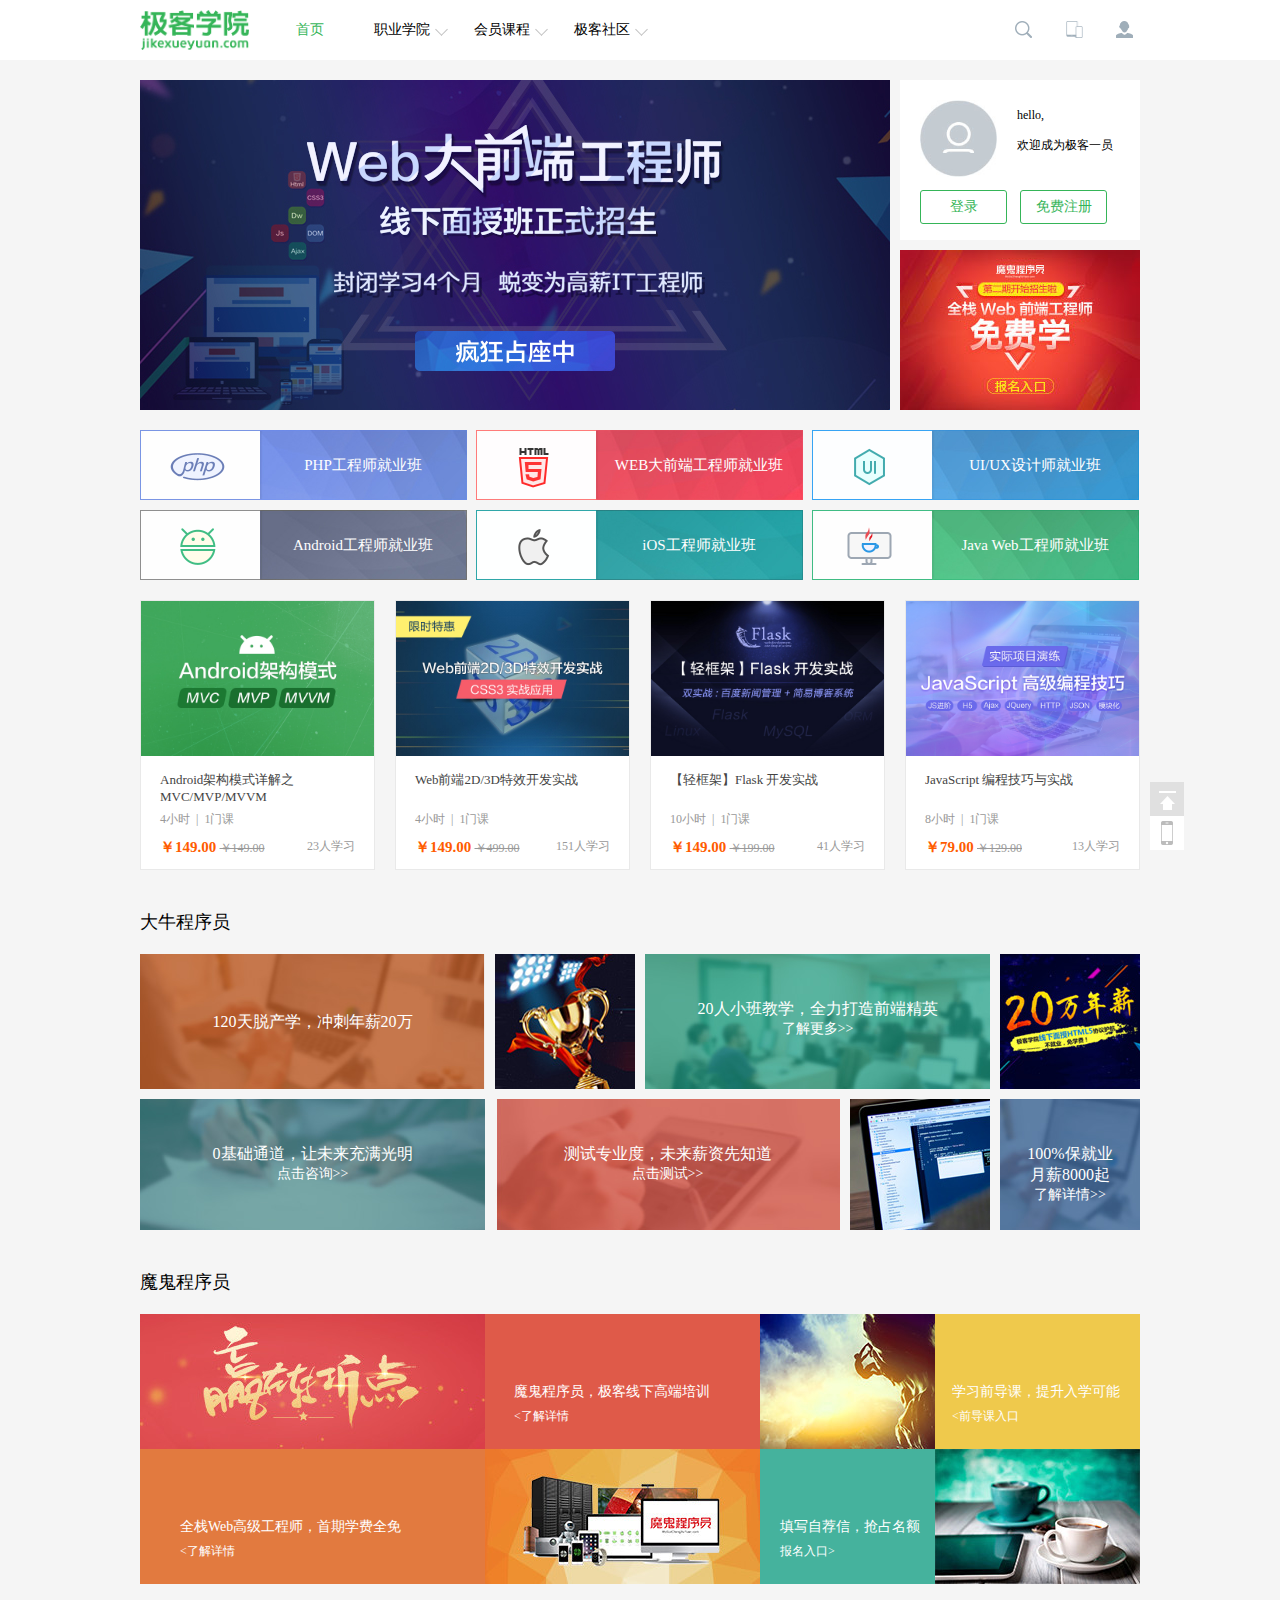
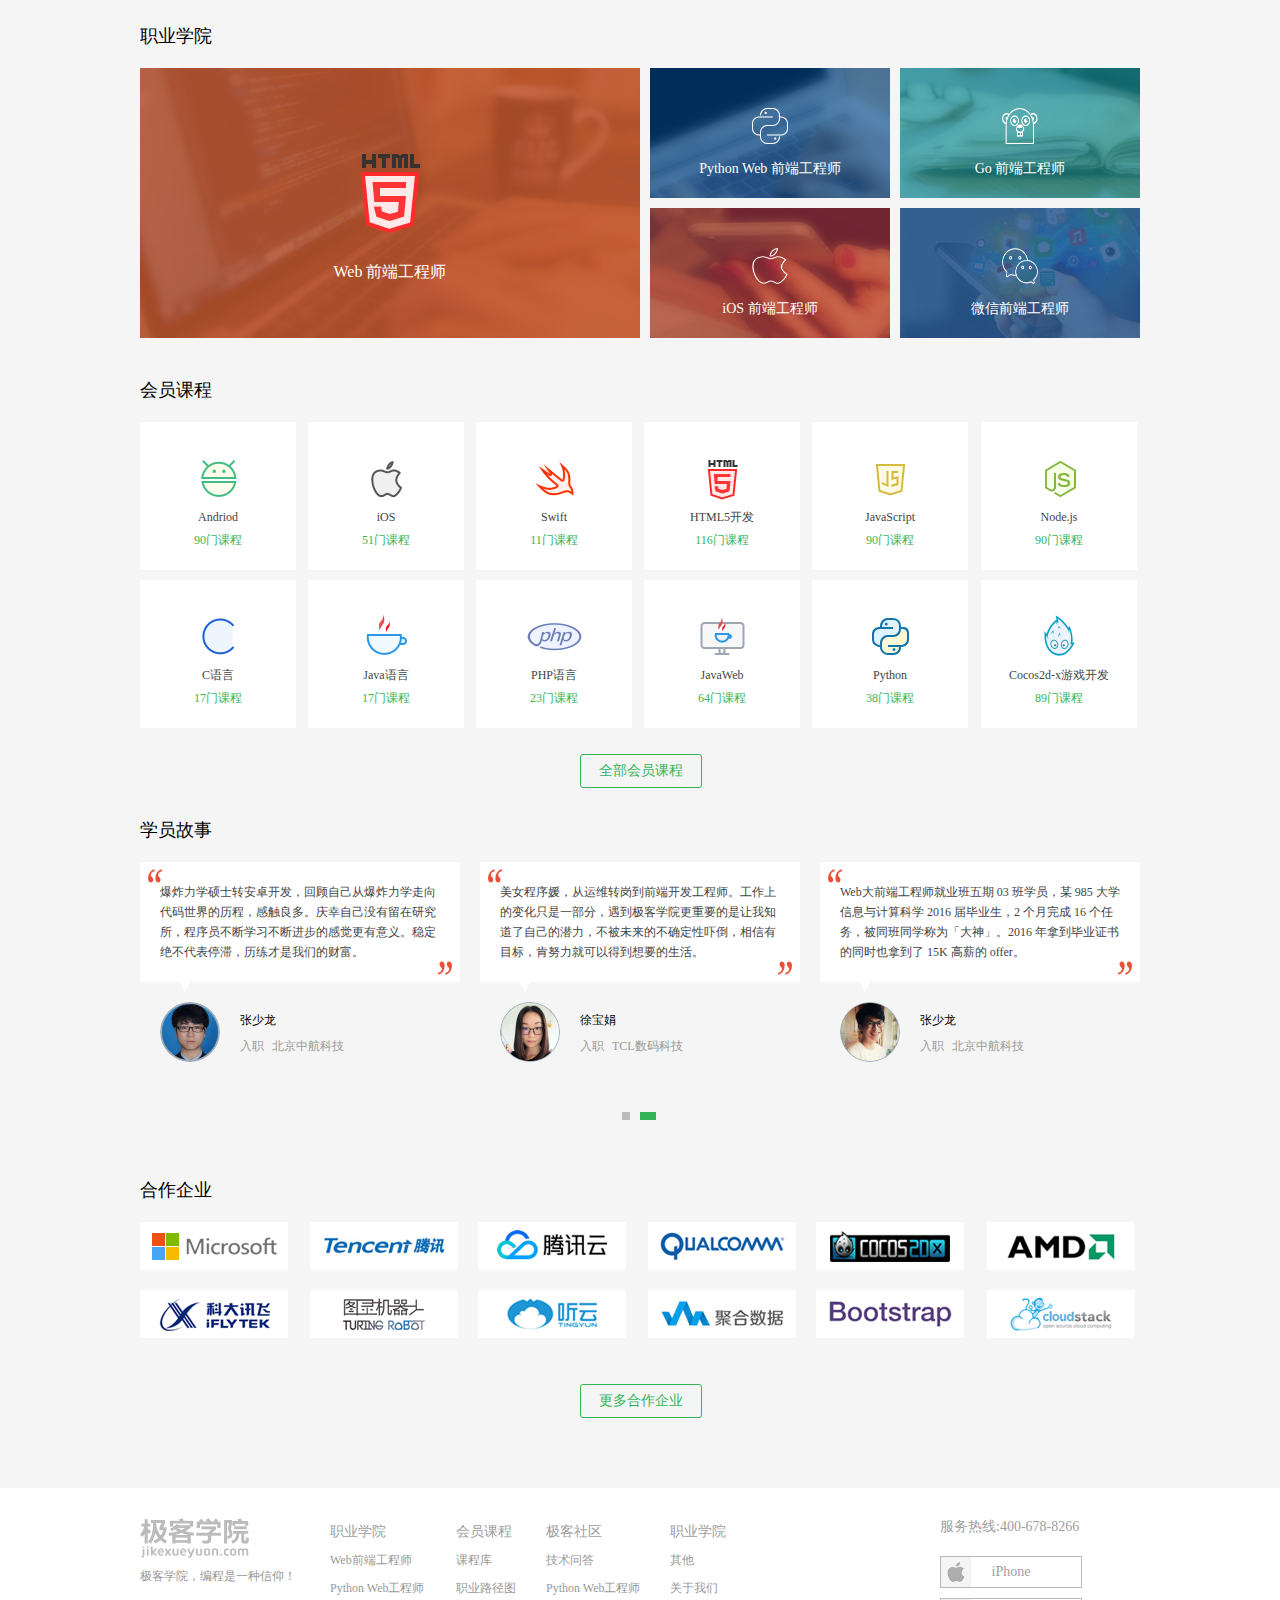
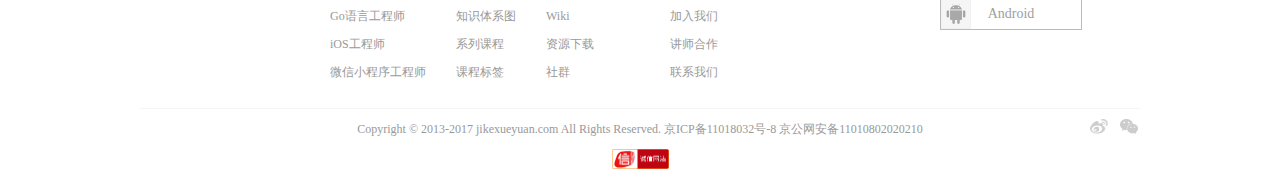
<file: index.html>
<!DOCTYPE html PUBLIC "-//W3C//DTD XHTML 1.0 Transitional//EN" "http://www.w3.org/TR/xhtml1/DTD/xhtml1-transitional.dtd">
<html xmlns="http://www.w3.org/1999/xhtml">

<head>
    <meta http-equiv="Content-Type" content="text/html; charset=utf-8" />
    <title>极客学院首页</title>
    <link rel="stylesheet" type="text/css" href="reset.css" />
    <link rel="stylesheet" type="text/css" href="style.css" />
</head>

<body>
    <div class="wrap">
        <!-- 头部的开始 -->
        <header>
            <div class="relative">
                <a href="//www.jikexueyuan.com" class="logo">
                    <img src="images/logo.png" title="极客学院首页logo" alt="极客学院首页logo" />
                </a>
                <!-- nav start -->
                <nav>
                    <ul class="header-nav">
                        <li><a href="www.jikexueyuan.com">首页</a></li>
                        <li class="school">职业学院<i class="arrow-icom"></i></li>
                        <div class="submenu school-list">
                            <h3>前端学院</h3>
                            <a href="#"><i class="web-icon"></i>WEB前端工程师 </a>
                            <a href="#"> <i class="weixin-icon"></i>微信小程序工程师</a>
                            <h3>后端学院</h3>
                            <a href="#"><i class="python-icon"></i>Python Web工程师 </a>
                            <a href="#"> <i class="go-icon"></i>Go语言工程师</a>
                            <h3>移动学院</h3>
                            <a href="#"><i class="Andriod-icon"></i>Andriod工程师 </a>
                            <a href="#"> <i class="iOS-icon"></i>iOS工程师</a>
                        </div>
                        <li class="huiyuan">会员课程<i class="arrow-icom"></i>
                        </li>
                        <div class="submenu huiyuan-list">
                            <a href="#"><i class="zhishi-icon"></i>知识库<span>2055+</span></a>
                            <a href="#"><i class="zhiye-icon"></i>职业路径图<span>9</span> </a>
                            <a href="#"><i class="tixi-icon"></i>知识体系图<span>20</span> </a>
                            <a href="#"><i class="xilie-icon"></i>系列课程<span>150</span></a>
                            <a href="#"><i class="course-icon"></i>课程标签<span>205+</span></a>
                            <a href="#"><i class="vip-icon"></i>VIP会员购买<span>30/月 260/年</span></a>
                        </div>
                        <li class="shequ">极客社区<i class="arrow-icom"> </i>
                        </li>
                        <div class="submenu jishu-list">
                            <a href="#"><i class="jishu-icon"></i>技术问答<span>2055+</span></a>
                            <a href="#"><i class="wiki-icon"></i>WiKi<span>9</span> </a>
                            <a href="#"><i class="shequn-icon"></i>社群<span>20</span> </a>
                            <a href="#"> <i class="xiazai-icon"></i>资源下载<span>150</span></a>
                        </div>
                    </ul>
                </nav>
                <!-- nav end -->
                <!-- login start -->
                <div class="icon-box">
                    <span class="search-icon"></span>
                    <span class="app-icon">
                         <div class="app">
                           <i class="top-icon"></i>
                           <img src="images/heade-rwm.png"/>
                          </div>
                    </span>
                    <span class="login-icon">
                        <i class="right"></i>
                        <dl class="submenu">
                            <dd>
                                <a href="#" class="reg-btn">注册</a>|
                                <a href="#" class="login-btn">登录</a>
                            </dd>
                            <dd>
                                <a href="#" class="study-btn">
                                    <i></i>学习中心
                                </a>
                            </dd>
                            <dd>
                                <a href="#" class="geren-btn">
                                    <i></i>个人主页
                                </a>
                            </dd>
                            <dd>
                                <a href="#" class="news-btn">
                                    <i></i>消息通知
                                </a>
                            </dd>
                            <dd>
                                <a href="#" class="zhanghao-btn">
                                    <i></i>帐号设置
                                </a>
                            </dd>
                        </dl>
                   </span>
                </div>
            </div>
            <!-- login end -->
        </header>
        <!-- 头部的结束 -->
        <!-- 内容的开始 -->
        <div class="pager">
            <div class="ad">
                <!-- ad start -->
                <section>
                    <div class="banner">
                        <div class="jike-banner">
                            <a href="#"><img src="images/57e8bdeeea6b8.jpg" /></a>
                        </div>
                    </div>
                </section>
                <section class="jk-login">
                    <div class="login-top">
                        <img src="images/headpic_8ce0f6d.jpg" />
                        <p class="hello">hello,</p>
                        <p>欢迎成为极客一员</p>
                    </div>
                    <a href="#" class="login-btn">登录</a>
                    <a href="#" class="reg-btn">免费注册</a>
                </section>
                <section class="jk-huodong">
                    <a href="#"><img src="images/0f000PsREsjPbrLlS0L0D6.jpg" /></a>
                </section>
                <!-- ad end -->
                <!-- jk-jiuye start -->
                <section class="jk-jiuye">
                    <a href="#" class="jiuye-php">
                        <img src="images/9_php_d5fcdb8.png" />
                        <p>PHP工程师就业班</p>
                    </a>
                    <a href="#" class="jiuye-web">
                        <img src="images/4_html5_9ab5f1c.png" />
                        <p>WEB大前端工程师就业班</p>
                    </a>
                    <a href="#" class="jiuye-ui">
                        <img src="images/UI_a5eba34.png" />
                        <p>UI/UX设计师就业班</p>
                    </a>
                    <a href="#" class="jiuye-android">
                        <img src="images/1_android_d6730f3.png" />
                        <p>Android工程师就业班</p>
                    </a>
                    <a href="#" class="jiuye-ios">
                        <img src="images/2_iOS_5e77ff4.png" />
                        <p>iOS工程师就业班</p>
                    </a>
                    <a href="#" class="jiuye-java">
                        <img src="images/10_javaweb_26f34e5.png" />
                        <p>Java Web工程师就业班</p>
                    </a>
                </section>
                <!-- jike-jiuye end -->
            </div>
            <!-- jk-course start -->
            <section class="jk-course">
                <ul>
                    <li>
                        <a href="#" class="course-1">
                            <img src="images/5bcfcebe-7296-4264-b8f5-fa607ccf6b43.jpg" />
                            <div class="course-con">
                                <p class="title">Android架构模式详解之MVC/MVP/MVVM</p>
                                <p class="introduce">4小时&nbsp;&nbsp;|&nbsp;&nbsp;1门课</p>
                                <span class="now-price">￥149.00</span>
                                <span class="old-price">￥149.00</span>
                                <span class="num">23人学习</span>
                            </div>
                        </a>
                    </li>
                    <li>
                        <a href="#" class="course-2">
                            <img src="images/0789e2d2-f06f-4409-b77e-13e3fa3a724b.jpg" />
                            <div class="course-con">
                                <p class="title">Web前端2D/3D特效开发实战</p>
                                <p class="introduce">4小时&nbsp;&nbsp;|&nbsp;&nbsp;1门课</p>
                                <span class="now-price">￥149.00</span>
                                <span class="old-price">￥499.00</span>
                                <span class="num">151人学习</span>
                            </div>
                        </a>
                    </li>
                    <li>
                        <a href="#" class="course-3"><img src="images/6f420c80-d95e-4018-8e51-d6743f86f522.jpg" />
                            <div class="course-con">
                                <p class="title">【轻框架】Flask 开发实战</p>
                                <p class="introduce">10小时&nbsp;&nbsp;|&nbsp;&nbsp;1门课</p>
                                <span class="now-price">￥149.00</span>
                                <span class="old-price">￥199.00</span>
                                <span class="num">41人学习</span>
                            </div>
                        </a>
                    </li>
                    <li>
                        <a href="#" class="course-4"><img src="images/42fcb286-5390-4c5e-8b16-2d821e4ae1b6.jpg" />
                            <div class="course-con">
                                <p class="title">JavaScript 编程技巧与实战</p>
                                <p class="introduce">8小时&nbsp;&nbsp;|&nbsp;&nbsp;1门课</p>
                                <span class="now-price">￥79.00</span>
                                <span class="old-price">￥129.00</span>
                                <span class="num">13人学习</span>
                            </div>
                        </a>
                    </li>
                </ul>
            </section>
            <!-- jk-course end -->
            <!-- jk-daniu start -->
            <section class="jk-daniu">
                <h2>大牛程序员</h2>
                <ul class="dn">
                    <li class="big one">
                        <a href="#" >120天脱产学，冲刺年薪20万
                            <i></i>
                        </a>
                    </li>
                    <li class="small two">
                        <a href="#" >
                            <i></i>
                        </a>
                    </li>
                    <li class="big three">
                        <a href="#" >
                        20人小班教学，全力打造前端精英
                         <span>了解更多>></span>
                            <i></i>
                        </a>
                    </li>
                    <li class="small four">
                        <a href="#" >
                            <i></i>
                        </a>
                    </li>
                    <li class="big fiv">
                        <a href="#" > 0基础通道，让未来充满光明
                            <span>点击咨询>></span>
                            <i></i>
                        </a>
                    </li>
                    <li class="big six">
                        <a href="#" >测试专业度，未来薪资先知道
                         <span>点击测试>></span>
                            <i></i>
                        </a>
                    </li>
                    <li class="small seven">
                        <a href="#" >
                            <i></i>
                        </a>
                    </li>
                    <li class="small eight">
                        <a href="#" >100%保就业<br/>
                        月薪8000起
                        <span>了解详情>></span>
                        <i></i>
                        </a>
                    </li>
                </ul>
            </section>
            <!-- jk-daniu end -->
            <!-- jk-mogui start -->
            <section class="jk-mogui">
                <h2>魔鬼程序员</h2>
                <ul class="mogui">
                    <li class="mg-1">
                        <a href="#">
                            <img src="images/mogui_1_e421e0e.jpg"/>
                            <div>
                                魔鬼程序员，极客线下高端培训
                                <span><了解详情</span>
                            </div>
                        </a>
                    </li>
                    <li class="mg-2">
                        <a href="#">
                            <img src="images/mogui_2_6ad2463.jpg"/>
                             <div>
                             
                                学习前导课，提升入学可能
                                <span>&lt;前导课入口 </span>
                            </div>
                        </a>
                    </li>
                    <li class="mg-3">
                        <a href="#">
                             <img src="images/mogui_3_ed02fa8.jpg"/>
                             <div>
                                全栈Web高级工程师，首期学费全免
                                <span>&lt;了解详情</span>
                            </div>
                        </a>
                    </li>
                    <li class="mg-4">
                        <a href="#">
                             <img src="images/mogui_4_429ba78.jpg"/>
                             <div>
                               填写自荐信，抢占名额
                                <span>报名入口&gt;</span>
                            </div>
                        </a>
                    </li>

                </ul>
            </section>
            <!-- jk-mogui end -->
            <!-- jk-college start -->
            <section class="jk-college">
              <h2>职业学院</h2>
              <ul>
                  <li class="web">
                      <a href="#">
                          <img src="images/4_html5_9ab5f1c.png"/>
                          <i></i>
                          <span>Web 前端工程师</span>
                      </a>
                  </li>
                  <li class="python">
                      <a href="#">
                          <img src="images/p.png"/>
                          <i></i>
                          <span>Python Web 前端工程师</span>
                      </a>
                  </li>
                  <li class="go">
                      <a href="#">
                          <img src="images/go.png"/>
                          <i></i>
                          <span>Go 前端工程师</span>
                      </a>
                  </li>
                  <li class="ios">
                      <a href="#">
                          <img src="images/ios.png"/>
                          <i></i>
                          <span>iOS 前端工程师</span>
                      </a>
                  </li>
                  <li class="weixin">
                      <a href="#">
                          <img src="images/weixin.png"/>
                          <i></i>
                          <span>微信前端工程师</span>
                      </a>
                  </li>
              </ul>
            </section>
            <!-- jk-college end -->
            <!-- jk-vip start -->
            <section class="jk-vip">
                <h2>会员课程</h2>
                <ul>
                    <li>
                        <a href="#">
                            <img src="images/1_android_d6730f3.png"/>
                            <p>Andriod</p>
                            <span>90门课程</span>
                        </a>
                    </li>
                    <li>
                        <a href="#">
                            <img src="images/2_iOS_5e77ff4.png"/>
                            <p>iOS</p>
                            <span>51门课程</span>
                        </a>
                    </li>
                    <li>
                        <a href="#">
                            <img src="images/3_swift_79f5d60.png"/>
                            <p>Swift</p>
                            <span>11门课程</span>
                        </a>
                    </li>
                    <li>
                        <a href="#">
                            <img src="images/4_html5_9ab5f1c.png"/>
                            <p>HTML5开发</p>
                            <span>116门课程</span>
                        </a>
                    </li>
                    <li>
                        <a href="#">
                            <img src="images/5_javascript_83e4b7f.png"/>
                            <p>JavaScript</p>
                            <span>90门课程</span>
                        </a>
                    </li>
                    <li>
                        <a href="#">
                            <img src="images/6_js_c56bccc.png"/>
                            <p>Node.js</p>
                            <span>90门课程</span>
                        </a>
                    </li>
                    <li>
                        <a href="#">
                            <img src="images/7_c_07f10c0.png"/>
                            <p>C语言</p>
                            <span>17门课程</span>
                        </a>
                    </li>
                    <li> 
                        <a href="#">
                            <img src="images/8_java_89b7c2c.png"/>
                            <p>Java语言</p>
                            <span>17门课程</span>
                        </a>
                    </li>
                    <li>
                        <a href="#">
                            <img src="images/9_php_d5fcdb8.png"/>
                            <p>PHP语言</p>
                            <span>23门课程</span>
                        </a>
                    </li>
                    <li>
                        <a href="#">
                             <img src="images/10_javaweb_26f34e5.png"/>
                            <p>JavaWeb</p>
                            <span>64门课程</span>
                        </a>
                    </li>
                    <li>
                        <a href="#">
                             <img src="images/11_Python_d253c3e.png"/>
                            <p>Python</p>
                            <span>38门课程</span>
                        </a>
                    </li>
                    <li>
                        <a href="#">
                             <img src="images/12_cocos2d_037cd04.png"/>
                            <p>Cocos2d-x游戏开发</p>
                            <span>89门课程</span>
                        </a>
                    </li>
               </ul>
               <a href="#" class="all">全部会员课程</a>
            </section>
            <!-- jk-vip end -->
            <!-- jk-story start -->
            <section class="jk-story">
                <h2>学员故事</h2>
                <div class="container">
                    <div class="con-main">
                        <div class="main-1">
                            <p class="introduce">
                                爆炸力学硕士转安卓开发，回顾自己从爆炸力学走向代码世界的历程，感触良多。庆幸自己没有留在研究所，程序员不断学习不断进步的感觉更有意义。稳定绝不代表停滞，历练才是我们的财富。
                                <i></i>
                            </p>
                            <div>
                                <img src="images/student-6-avatar.jpg" />
                                <p>张少龙</p>
                                <span>入职</span>
                                <span>北京中航科技</span>
                            </div>
                        </div>
                        <div class="main-2">
                            <p class="introduce">美女程序媛，从运维转岗到前端开发工程师。工作上的变化只是一部分，遇到极客学院更重要的是让我知道了自己的潜力，不被未来的不确定性吓倒，相信有目标，肯努力就可以得到想要的生活。
                            <i></i>
                            </p>
                            <div>
                                <img src="images/student-5-avatar.jpg" />
                                <p>徐宝娟</p>
                                <span>入职</span>
                                <span>TCL数码科技</span>
                            </div>
                        </div>
                        <div class="main-3">
                            <p class="introduce">
                                Web大前端工程师就业班五期 03 班学员，某 985 大学信息与计算科学 2016 届毕业生，2 个月完成 16 个任务，被同班同学称为「大神」。2016 年拿到毕业证书的同时也拿到了 15K 高薪的 offer。
                                <i></i>
                            </p>
                            <div>
                                <img src="images/student-1-avatar.jpg" />
                                <p>张少龙</p>
                                <span>入职</span>
                                <span>北京中航科技</span>
                            </div>
                        </div>
                    </div>
                    <div class="panigation">
                        <span class="panigation-1"></span>
                        <span class="panigation-2"></span>
                    </div>
                </div>

            </section>
            <!-- jk-story end -->
            <!-- jk-parter start -->
            <section class="jk-parter">
                <h2>合作企业</h2>
                <ul>
                    <li>
                        <a href="#"></a>
                    </li>
                     <li>
                        <a href="#"></a>
                    </li>
                     <li>
                        <a href="#"></a>
                    </li>
                     <li>
                        <a href="#"></a>
                    </li>
                     <li>
                        <a href="#"></a>
                    </li>
                     <li>
                        <a href="#"></a>
                    </li>
                     <li>
                        <a href="#"></a>
                    </li>
                     <li>
                        <a href="#"></a>
                    </li>
                     <li>
                        <a href="#"></a>
                    </li>
                     <li>
                        <a href="#"></a>
                    </li>
                     <li>
                        <a href="#"></a>
                    </li>
                     <li>
                        <a href="#"></a>
                    </li>

                </ul>
                <a class="more">更多合作企业</a>
            </section>
            <!-- jk-parter end -->
        </div>
        <!-- 内容的结束 -->
        <!-- 尾部开始 -->
        <footer>
            <div class="foot-top">
                <div class="foot-logo">
                    极客学院，编程是一种信仰！
                </div>
                <dl>
                    <dt>职业学院</dt>
                    <dd><a href="#">Web前端工程师</a></dd>
                    <dd><a href="#">Python Web工程师</a></dd>
                    <dd><a href="#">Go语言工程师</a></dd>
                    <dd><a href="#">iOS工程师</a></dd>
                    <dd><a href="#">微信小程序工程师</a></dd>
                </dl>
                <dl>
                    <dt>会员课程</dt>
                    <dd><a href="#">课程库</a></dd>
                    <dd><a href="#">职业路径图</a></dd>
                    <dd><a href="#">知识体系图</a></dd>
                    <dd><a href="#">系列课程</a></dd>
                    <dd><a href="#">课程标签</a></dd>
                </dl>
                <dl>
                    <dt>极客社区</dt>
                    <dd><a href="#">技术问答</a></dd>
                    <dd><a href="#">Python Web工程师</a></dd>
                    <dd><a href="#">Wiki</a></dd>
                    <dd><a href="#">资源下载</a></dd>
                    <dd><a href="#">社群</a></dd>
                </dl>
                <dl>
                    <dt>职业学院</dt>
                    <dd><a href="#">其他</a></dd>
                    <dd><a href="#">关于我们</a></dd>
                    <dd><a href="#">加入我们</a></dd>
                    <dd><a href="#">讲师合作</a></dd>
                    <dd><a href="#">联系我们</a></dd>
                </dl>
                <div class="foot-tel">
                     <p>服务热线:400-678-8266</p>
                     <div class="iphone">
                         <img src="images/heade-rwm.png"/>iPhone
                     </div>
                      <div class="android">
                         <img src="images/heade-rwm.png"/>Android
                     </div>
                </div>
            </div>
            <div class="foot-bottom">
                <p class="copy">
                    Copyright © 2013-2017 
                    <a href="#">jikexueyuan.com</a>
                     All Rights Reserved. 京ICP备11018032号-8 京公网安备11010802020210
                    
                </p>
                 <a  href="#" class="cert">
                         <img src="images/cert.png"/>
                 </a>
                <div class="bottom-logo">
                    <a href="" class="weixin"></a>
                    <a href="#" class="weibo"></a>
                   
                </div>
            </div>
        </footer>
        <!-- 尾部结束 -->
        <!-- 回到顶部的开始 -->
        <div class="go-top">
           <span class="to-top"></span>
           <a href="#" class="weixin">
               <span></span>
               <img src="images/appewm.png"/>
           </a>
        </div>
        <!-- 回到顶部的结束 -->
    </div>
</body>

</html>
</file>
<file: style.css>
/*公公样式*/
/*header样式*/
body{
	background: rgb(245,245,245);
	font-size: 12px;
	font-family: '微软雅黑';
}

header{
	width:100%;
	height: 60px;
	background: #fff;
	font-size: 14px;
	
}
header .relative{
	width:1000px;
	margin:0 auto;
	position: relative;
}
header .relative .logo img{
	width:109px;
	height: 40px;
	margin-top: 10px;
}
header nav{

	width:500px;
	position: absolute;
	height: 60px;
	line-height: 60px;
	left:120px;
	top:0;
}
header nav .header-nav{
	/*border:1px solid red;*/
	overflow:hidden;
}
header nav .header-nav li{
	float: left;
	width:100px;
	text-align: center;
}
header nav .header-nav li>a{
	color:rgb(53,181,88);
}
header nav .header-nav li .arrow-icom{
	width:8px;
	height: 8px;
    display: inline-block;
	margin-left:7px;
	margin-top:5px;
	transform: rotate(45deg);
	border-right:1px solid #c1c1c1;
	border-bottom:1px solid #c1c1c1;
	transition: transform 1s ease-in-out;
}
header nav .header-nav li:hover{
	color:rgb(53,181,88);
}
header nav .header-nav li:hover .arrow-icom{
  transform:rotate(585deg);
  border-right:1px solid rgb(53,181,88);
	border-bottom:1px solid rgb(53,181,88);
}


header nav .header-nav div{
	/*border:1px solid blue;*/
	width:280px;
	position: absolute;
	top:60px;
	font-size: 12px;
	line-height:30px;
	padding:0 10px;
	color:#222;
	box-sizing: border-box;
	background:#fff;
	display:none;
}
header nav .header-nav .school-list{
	
	left:115px;
}
header nav .header-nav .school-list h3{
	width:100%;
	margin-top:10px;
	background: rgb(250,250,250);
	
}
header nav .header-nav .school-list a{ 
	display: block;
	color:#222;
	width:80%;
	padding-left:5px;
	
}
header nav .header-nav .school:hover +.school-list{
	display: block;
}
header nav .header-nav .school-list:hover{
	display: block;
}
header nav .header-nav div a:hover{  
	color:rgb(53,181,88);
	
}
header nav .header-nav div a i{ /*border:1px solid red;*/
	display: inline-block;
	width:14px;
	height: 14px;
    position:relative;
    top:3px;
    margin-right:10px;
	background: url(images/allicon.png);
	background-size: 64px 64px;
}
header nav .header-nav .school-list a i.web-icon{
	background-position:  -15px -25px;
}
header nav .header-nav .school-list a i.weixin-icon{
	background:url(images/allicon4.png);
	background-size: 16px 128px;
	background-position: -2px -50px;
}
header nav .header-nav .school-list a i.python-icon{
	background:url(images/allicon4.png);
	background-size: 16px 128px;
	background-position: -2px 0px;
}
header nav .header-nav .school-list a i.go-icon{
	background:url(images/allicon4.png);
	background-size: 16px 128px;
	background-position: -2px -32px;
}
header nav .header-nav .school-list a i.Andriod-icon{
	background-position:  -107px -13px;
}
header nav .header-nav .school-list a i.iOS-icon{
	background:url(images/allicon4.png);
	background-size: 16px 128px;
	background-position: -2px -70px;
}
header nav .header-nav .huiyuan-list{
	
	background:#fff;
    left:217px;
    display: none;
}

header nav .header-nav .huiyuan:hover +.huiyuan-list{
	display: block;
}
header nav .header-nav .huiyuan-list:hover{
	display: block;
}
header nav .header-nav .huiyuan-list a,header nav .header-nav .jishu-list a{
	display: block;
	color:#222;
	line-height: 40px;
	position: relative;
}
.header-nav .huiyuan-list a span,header nav .header-nav .jishu-list a span{
	display: inline-block;
	position: absolute;
	top:0;
	right: 0;
	color:#999;
	background-position: 0 -14px;
}
.header-nav .huiyuan-list .zhishi-icon{
	background-position: 0 -13px;
}
.header-nav .huiyuan-list .zhiye-icon{
	background-position: -44px 0px;
}
.header-nav .huiyuan-list .tixi-icon{ 
	background:url(images/xlkc2.png);
	width:14px;
	height: 14px;
	background-size: 14px 14px;
	
}
.header-nav .huiyuan-list .course-icon{
	background-position: -14px -13px;
}
.header-nav .huiyuan-list .vip-icon{
	background-position: -14px 0px;
}
header nav .header-nav .jishu-list{ 
	/*display: block;*/
	left:315px;
}
.header-nav .jishu-list .jishu-icon{
	background-position: 0px -26px;
}
.header-nav .jishu-list .wiki-icon{
	background-position: -28px -26px;
}
.header-nav .jishu-list .shequn-icon{
	background-position: 0px 1px;
}
.header-nav .jishu-list .xiazai-icon{
	background-position: -28px 0;
}
header nav .header-nav .shequ:hover +.jishu-list{
	display: block;
}
header nav .header-nav .jishu-list:hover{
	display: block;
}
.icon-box{
	/*border:1px solid  red;*/
	width:155px;
	height: 60px;
	position: absolute;
	top:0;

	right: 0;
}
.icon-box span{
	display: inline-block;
	width:17px;
	height: 17px;
	/*border:1px solid blue;*/
	margin-left:30px;
	margin-top: 21px;
	
}

.icon-box span.search-icon{
	background: url(images/search-icon.png); 
	background-size: 17px 17px;
}
.icon-box span.search-icon:hover{
	background: url(images/search-icon2.png); 
	background-size: 17px 17px;
}
.icon-box span.app-icon{
	background: url(images/app-icon.png); 
	background-size: 17px 17px;
}
.icon-box span.app-icon:hover{
	background: url(images/app-icon2.png); 
	background-size: 17px 17px;
}
.icon-box span.login-icon{
	background: url(images/login-icon.png); 
	background-size: 17px 17px;
}

.icon-box .app{  
	width:115px;
	height:200px;
	position: absolute;
	top:31px;
	right: 11px;
	padding-top: 20px;
	display: none;
}
.icon-box .app-icon:hover .app{
 display: block;
}
.icon-box .app:hover{
 display: block;
}
.icon-box .app .top-icon,.icon-box .login-icon .right{
	display:block;
	width:15px;
	height: 15px;
	/*border:1px solid red;*/
	position:relative;
	left:50%;
	margin-left: -7px;
	transform: rotate(45deg);
	border-top:1px solid #ececec;
	border-left:1px solid #ececec;;
}
.icon-box .app img{
	width:115px;
	height:150px;
	
	margin-top: -10px;
}
.icon-box .submenu{ 
	/*display:block;*/
	width:125px;
	background:#fff;
	position: absolute;
	top:31px;
	right: 0;
	font-size: 12px;
	/*padding-top:40px;*/
	margin-top: 30px;
	display: none;
	
}
.icon-box .login-icon .right{
	display: none;
	top:30px;
}
.icon-box .submenu dd{
	display: inline-block;
	color:#222;
	width:100%;
	line-height:35px;
	box-sizing: border-box;

}
.icon-box .submenu dd a{
	color:#222;

}
.icon-box .submenu dd a:hover{
	color:rgb(58,181,91);
}
.icon-box .submenu dd a.reg-btn,
.icon-box .submenu dd a.login-btn{
	display: inline-block;
	width:45%;
	text-align: center;
}
.icon-box .submenu dd:hover{   
	background:#ececec;
}
.icon-box .submenu dd a.study-btn ,
.icon-box .submenu dd a.geren-btn ,
.icon-box .submenu dd a.news-btn ,
.icon-box .submenu dd a.zhanghao-btn {
padding-left: 7px;
}

.icon-box .submenu dd a.study-btn i,
.icon-box .submenu dd a.geren-btn i,
.icon-box .submenu dd a.news-btn i,
.icon-box .submenu dd a.zhanghao-btn i{
 /*border:1px solid red;*/
 display: inline-block;
 width:12px;
 height: 12px;
 position: relative;
 top:3px;
 margin-right: 7px;
 
 background: url(images/allicon2.png);
 background-size: 64px 64px;
 }
 .icon-box .submenu dd a.study-btn i{
   background-position:  -16px -15px ;
 }
 .icon-box .submenu dd a.geren-btn i{
   background-position:  -45px -1px ;
 }
 .icon-box .submenu dd a.news-btn i{
 	background-position:  -16px -30px ;
 }
 .icon-box .submenu dd a.zhanghao-btn i{
 	background-position:  -30px -1px ;
 }
 .icon-box .submenu dd a.login-btn i{

 }
 .icon-box span.login-icon:hover .submenu{
  display: block;
}
.icon-box span.login-icon:hover .right{
  display: block;
}
.icon-box span.login-icon .submenu:hover{
	display: block;
}
 

 /*pager样式的开始*/
 .pager{
 	
	width:1000px;
	/*height: 500px;*/
	overflow: hidden;
	margin:20px auto;
}
.pager .ad{
	width:1000px;
	height: 500px;
	margin-top: -50px;
}
.banner{
	width:750px;
	height: 330px;
	float: left;
	margin-right: 10px;
}
.jk-login,.jk-huodong{
	width:240px;
	height: 160px;
	
	float: left;
}
.jk-login{
	margin-bottom: 10px;
	background:#fff;
}
.login-top{
	width:240px;
	height: 90px;
	margin-top:20px;
}
.login-top img{
	width:77px;
	height: 77px;
	float: left;
	margin-left: 20px;
	margin-right: 20px;
	
}
.login-top p{
	line-height: 30px;
	
}
.login-top p.hello{
	margin-top: 10px;
}
.jk-login a{
	display: inline-block;
	width:85px;
	height: 32px;
	border:1px solid #35b558;
	color:#35b558;
	border-radius: 3px;
	text-align: center;
	line-height: 32px;
	font-size: 14px;
}
.jk-login a:hover{
	color:#fff;
	background: #35b558;
}
.jk-login a.login-btn{
	margin-left: 20px;
	margin-right: 10px;
}
/*jk-jiuye 的样式*/
.jk-jiuye{ 
	width:1000px;
	margin-top:50px;

}
.jk-jiuye a{ 
	display: block;
	width:327px;
	height: 70px;
	float: left;
	margin-top: 20px;
}

.jk-jiuye .jiuye-php{
	background: url(images/jiuye-ban01_29b9e05.jpg);
	background-size:327px 70px;
}
.jk-jiuye .jiuye-web{
	background: url(images/jiuye-ban02_0aec839.jpg);
	background-size:327px 70px;
}
.jk-jiuye .jiuye-ui{
	background: url(images/jiuye-ban05_9f8330c.jpg);
	background-size:327px 70px;
}
.jk-jiuye .jiuye-android{
	background: url(images/jiuye-ban04_b84d257.jpg);
	background-size:327px 70px;
}

.jk-jiuye .jiuye-ios{
	background: url(images/jiuye-ban03_47f0666.jpg);
	background-size:327px 70px;
}
.jk-jiuye .jiuye-java{
	background: url(images/jiuye-ban06_2402215.jpg);
	background-size:327px 70px;
}
.jk-jiuye a img{
	width:55px;
	height: 55px;
	margin-top: 10px;
	margin-left: 30px;
	float: left;
}
.jk-jiuye a p{ 
	width:208px;
	float: right;
	line-height: 70px;
	font-size: 15px;
	color:#fff;
	text-align: center;
}
.jk-jiuye a.jiuye-web,.jk-jiuye a.jiuye-ios{
	margin-left: 9px;
	margin-right: 9px;
}
.jk-jiuye a.jiuye-android,.jk-jiuye a.jiuye-ios,.jk-jiuye a.jiuye-java{
	margin-top: 10px;
}
/*jk-course的样式*/
.jk-course{
	
	width:1000px;
	height:270px;
	margin:20px auto;
	margin-bottom: 40px;
}

.jk-course li a{
	display: inline-block;
	width:235px;
	height:270px;
	list-style-type:none;
	float: left;
	background:#fff;
    border:1px solid #e9e9e9;
    box-sizing: border-box;
    color:#444;
    font-size: 13px;
}
.jk-course li a:hover{
	box-shadow: 2px 2px 2px #ccc;
}
.jk-course li a img{
	width:233px;
	height: 155px;
}
.jk-course li a.course-2
{
	margin:0 20px;
}
.jk-course li a.course-3{
	margin-right: 20px;
}
.jk-course .course-con{ 
	width:195px;
	height: 90px;
	margin:15px auto;
	position: relative;
}

.jk-course .course-con .title{
	height: 30px;
}
.jk-course .course-con .introduce{
	font-size: 12px;
	color:#999;
	margin-top: 10px;
	margin-bottom: 10px;
}
.jk-course .course-con span{
    font-size: 12px;
	color:#999;
	display: inline-block;
}
.jk-course .course-con span.now-price{
	color:#ff5c00;
	font-size: 15px;
	font-weight: bolder;
}
.jk-course .course-con span.old-price{
	text-decoration: line-through;

}
.jk-course .course-con span.num{
	position: absolute;
	right: 0;
}

/*jk-daniu 的样式*/
.jk-daniu{   
	width:1000px;
	height: 320px;
	overflow:hidden;
	margin:0 auto 40px;
}
.jk-daniu h2,.jk-mogui h2,.jk-college h2,.jk-vip h2,
.jk-story h2,
.jk-parter h2{
	font-size: 18px;
	margin-bottom:20px;
}
.jk-daniu ul{
	width:100%;
	height: 280px;
}
.jk-daniu li{ 
	margin-bottom: 10px;
	float: left;
	position: relative;
	transition: opacity 1s ease;
}
.jk-daniu li.big{ 
   width:345px;
   height: 135px;
   background:pink;
}
.jk-daniu li.small{
	width:140px;
	height: 135px;
	background:blue;
}
.jk-daniu li.two,.jk-daniu li.six{
	margin:0 10px;
}.jk-daniu li.three,.jk-daniu li.seven{
	margin-right: 10px;
}
.jk-daniu li.big i,.jk-daniu li.small i{
	display: inline-block;
	width:100%;
	height:100%;
	position: absolute;
	top:0;
	left: 0;
	background:#000;
	opacity:0;
	/*display: none;*/
}
.jk-daniu li:hover i{
   opacity: .3;
}
.jk-daniu li a{  
	display: inline-block;
	width:100%;
	height: 40px;
	
	font-size: 16px;
	color:#fff;
	margin-top: 45px;
	text-align: center;
}
.jk-daniu li a span{
	display: block;
	font-size: 14px;
}
.jk-daniu li.one a{
	width:100%;
	line-height: 135px;
	margin-top: 0;
}
.jk-daniu li.one{
	background:url(images/daniu_01_04a8f60.jpg);
	background-size:100% 100%;
}
.jk-daniu li.two{
    background:url(images/daniu_02_32a4b8f.jpg);
	background-size:100% 100%;
}
.jk-daniu li.three{
    background:url(images/daniu_03_ab4fc6e.jpg);
	background-size:100% 100%;
}
.jk-daniu li.four{
    background:url(images/daniu_04_0b4155e.jpg);
	background-size:100% 100%;
}
.jk-daniu li.fiv{
    background:url(images/daniu_05_0b52a98.jpg);
	background-size:100% 100%;
}
.jk-daniu li.six{
    background:url(images/daniu_06_76b8ecc.jpg);
	background-size:100% 100%;
}
.jk-daniu li.seven{
    background:url(images/daniu_07_5229e37.jpg);
	background-size:100% 100%;
}
.jk-daniu li.eight{
    background:url(images/daniu_08_31f0321.jpg);
	background-size:100% 100%;
}
/*jk-mogui 的样式*/
.jk-mogui{
	width:1000px;
	
    overflow:hidden;
}
.jk-mogui li{
	float: left;
	position: relative;

}
.jk-mogui li a{
	font-size: 14px;
	color:#fff;
}
.jk-mogui .mg-1,.jk-mogui .mg-3{
	width:620px;
	height: 135px;
}
.jk-mogui .mg-1{
	background:#df5a49;
}
.jk-mogui .mg-3{
	background:#e27a3f;
}
.jk-mogui .mg-2,.jk-mogui .mg-4{
	width:380px;
	height: 135px;
}
.jk-mogui .mg-2{
	background:#efc94c;
}
.jk-mogui .mg-4{
	background:#45b29d;
}
.jk-mogui .mg-1 div{
  position: absolute;
  right: 50px;
  bottom: 20px;
  line-height:25px;
}
.jk-mogui li div span{
	display: block;
	font-size: 12px;
}
.jk-mogui .mg-2 div{
  position: absolute;
  right: 20px;
  bottom: 20px;
  line-height:25px;
}
.jk-mogui .mg-3 div{
  position: absolute;
  left: 40px;
  bottom: 20px;
  line-height:25px;
}
.jk-mogui .mg-4 div{
  position: absolute;
  left: 20px;
  bottom: 20px;
  line-height:25px;
}

.jk-mogui .mg-3 img,.jk-mogui .mg-4 img{
	position: absolute;
	right: 0;
}

/*jk-college 的样式*/
.jk-college,.jk-college ul{
	width:1000px;
	margin-bottom:20px;
}
.jk-college{
	margin-top: 40px;
	overflow:hidden;
}
.jk-college ul{
	height: 270px;
}
.jk-college li{
	background:#ccc;
	float: left;
}
.jk-college li.web{
	width:500px;
	height: 100%;
	margin-right: 10px;
}
.jk-college li.python,
.jk-college li.go,
.jk-college li.ios,
.jk-college li.weixin{
	width:240px;
	height: 130px;
}
.jk-college li.python,
.jk-college li.ios{
	margin-right: 10px;
	margin-bottom: 10px;
}
.jk-college li a{
	display: inline-block;
	width:100%;
	height: 100%;
	position: relative;
}
.jk-college li.python a img,
.jk-college li.go a img,
.jk-college li.ios a img,
.jk-college li.weixin a img
{
	width:36px;
	height:36px;
	position: absolute;
	left:50%;
	margin-left: -18px;
	top:40px;
}
.jk-college li.web a img{
	position: absolute;
	top:70px;
	left:50%;
	margin-left: -55px;
}
.jk-college li.python a span,
.jk-college li.go a span,
.jk-college li.ios a span,
.jk-college li.weixin a span,
.jk-college li.web a span{
  display: inline-block;
  width:100%;
  position: absolute;
  text-align:center;
  bottom:20px;
  font-size: 14px;
  color:#fff;
}
.jk-college li.web a span{
  bottom: 55px;
  font-size: 16px;
}
.jk-college li a i{
	display: inline-block;
	width:100%;
	height: 100%;
	position: absolute;
	top:0;
	left: 0;
	background:#000;
	opacity:0;
}
.jk-college li a:hover i{
	opacity: 0.2;
}
.jk-college li.web{
	background: url(images/bgweb_054d9d5.jpg);
	background-size:500px 270px;
}
.jk-college li.python{
	background: url(images/bgpython_c21a999.jpg);
	background-size:240px 130px;
}
.jk-college li.go{
	background: url(images/bggo_6ac4e5b.jpg);
	background-size:240px 130px;
}
.jk-college li.ios{
	background: url(images/bgios_cadb5b0.jpg);
	background-size:240px 130px;
}
.jk-college li.weixin{
	background: url(images/bgwechat_2357330.jpg);
	background-size:240px 130px;
}
/*jk-vip的样式*/
.jk-vip{
	width:1000px;
	/*height: 450px;*/
	height: 440px;
	overflow:hidden;
	position: relative;
}
.jk-vip li{
	width:156px;
	height: 148px;
	float: left;
    background: #fff;
    margin-bottom: 10px;
}
.jk-vip li:hover{
	box-shadow: 0 0 5px #ccc;

}
.jk-vip li:nth-child(2),
.jk-vip li:nth-child(4),
.jk-vip li:nth-child(8),
.jk-vip li:nth-child(10)
{
	margin:0 12px;
}
.jk-vip li:nth-child(5),
.jk-vip li:nth-child(11){
  margin-right: 13px;
}
.jk-vip li a{
	display: inline-block;
	width:100%;
	height: 100%;
	position: relative;
	box-sizing: border-box;
}
.jk-vip li a img{
	width:55px;
	height: 55px;
	position: absolute;
	top:30px;
	left:50%;
	margin-left: -27px;
}
.jk-vip li a p{
	text-align: center;
	color:#444;
	line-height: 30px;
	margin-top:80px;
}
.jk-vip li a span{
	display: inline-block;
	width:100%;
	text-align: center;
	color:#35b558;
	
}
.jk-vip .all
{
	display: inline-block;
	width:120px;
	height: 32px;
	line-height: 32px;
	border:1px solid #35b558;
	text-align: center;
	color:#35b558;
	margin:30px auto;
	position: absolute;
	bottom:0;
	left:50%;
	margin-left:-60px;
	font-size: 14px;
	border-radius: 3px;
}
.jk-vip .all:hover{
	background: #35b558;
	color:#fff;
}
/*jk-story 的样式*/
.jk-story{
	width:1000px;
	height:360px;
}
.jk-story .con-main{
	overflow:hidden;
}
.jk-story .main-1,
.jk-story .main-2,
.jk-story .main-3
{
  width:320px;
  height: 260px;
  float: left;
  
}


.jk-story .main-2{
	margin:0 20px;
}
.jk-story .introduce{
	width:100%;
	height: 120px;
	background: #fff;
	box-sizing: border-box;
	padding:20px;
	line-height: 20px;
	color:#444;
	position: relative;
}
.jk-story .introduce:hover{
	box-shadow: 5px 5px 5px #ccc;
}

.jk-story .introduce::before,
.jk-story .introduce::after{
	content:'';
	display: inline-block;
	width:14px;
	height: 14px;
	background: url(images/storyicon_4a5e270.png);
	background-size:14px 14px;
	position: absolute;
}
.jk-story .introduce::before{
	
	top:7px;
	left:8px;
}
.jk-story .introduce::after{
	right: 8px;
	bottom: 7px;
	transform: rotate(180deg);
}
.jk-story .introduce i{
    width:0;
	height: 0;
	border-top:10px solid #fff;
	border-left:5px solid transparent;
	border-right: 5px solid transparent;
	position: absolute;
	bottom: -10px;
	left:40px;
  
}
.jk-story img{
	width:60px;
	height: 60px;
	border-radius: 50%;
	float: left;
	margin-left: 20px;
	margin-right: 20px;
}
.jk-story .main-1 div,
.jk-story .main-2 div,
.jk-story .main-3 div{
	margin-top: 20px;
}
.jk-story .main-1 div p,
.jk-story .main-2 div p,
.jk-story .main-3 div p{
	line-height:36px;
}
.jk-story .main-1 div span,
.jk-story .main-2 div span,
.jk-story .main-3 div span{
	display: inline-block;
	color:#999;
	margin-right:5px;
}
.jk-story .panigation{
	width:36px;
	height: 8px;
	
	margin:-10px auto;
}
.jk-story .panigation .panigation-1{
	display: inline-block;
	width:8px;
	height: 8px;
	background:#bbb;
	margin-right: 10px;
	float: left;
}
.jk-story .panigation .panigation-2{
	display: inline-block;
	width:16px;
	height: 8px;
	background:#35b558;
	
}

/*jk-parter 的样式*/
.jk-parter{
	width:1000px;
    height:250px; 
    position: relative;
    margin-bottom: 40px;
}

.jk-parter li{
	width:148px;
	height: 48px;
	background:#fff;
	float: left;
	margin-bottom: 20px;
}
.jk-parter li:hover{
	box-shadow: 2px 2px 2px #ccc;
}
.jk-parter li:nth-child(2),
.jk-parter li:nth-child(4),
.jk-parter li:nth-child(8),
.jk-parter li:nth-child(10)

{
	margin-left:22px;
	margin-right: 20px;
}
.jk-parter li:nth-child(6),
.jk-parter li:nth-child(12){
	margin-left: 23px;
}
.jk-parter .more
{
	display: inline-block;
	width:120px;
	height: 32px;
	line-height: 32px;
	border:1px solid #35b558;
	text-align: center;
	color:#35b558;
	margin:30px auto 10px;
	position: absolute;
	bottom:0;
	left:50%;
	margin-left:-60px;
	font-size: 14px;
	border-radius: 3px;
}
.jk-parter .more:hover{
	background: #35b558;
	color:#fff;
}
.jk-parter li a{
	display: inline-block;
	width:100%;
	height: 100%;
	background:#fff;
}
.jk-parter li:nth-child(1) a{
	background: url(images/p_microsoft_82f9a9a.png) no-repeat center;
	
}
.jk-parter li:nth-child(2) a{
	background: url(images/p_tencent_47175aa.png) no-repeat center;
}
.jk-parter li:nth-child(3) a{
	background: url(images/p_qcloud_ab76cc7.png) no-repeat center;
}
.jk-parter li:nth-child(4) a{
	background: url(images/p_qualcomm_362a472.png) no-repeat center;
}
.jk-parter li:nth-child(5) a{
	background: url(images/p_cocos_2a0a8f3.png) no-repeat center;
}
.jk-parter li:nth-child(6) a{
	background: url(images/p_amd_f9f0c7f.png) no-repeat center;
}
.jk-parter li:nth-child(7) a{
	background: url(images/p_xunfei_d1cd670.png) no-repeat center;
}
.jk-parter li:nth-child(8) a{
	background: url(images/p_tuling_3ec6ea2.png) no-repeat center;
}
.jk-parter li:nth-child(9) a{
	background: url(images/p_tingyun_c2752df.png) no-repeat center;
}
.jk-parter li:nth-child(10) a{
	background: url(images/p_juhe_25bbedf.png) no-repeat center;
}
.jk-parter li:nth-child(11) a{
	background: url(images/p_bootstrap_d0a74f3.png) no-repeat center;
}
.jk-parter li:nth-child(12) a{
	background: url(images/p_cloudstack_6ecabb3.png) no-repeat center;
}
/*footer的样式*/
footer{
	width:100%;
	background:#fff;
}
.foot-top,
.foot-bottom{
	width:1000px;
	margin:0 auto;
	color:#999;
	clear:both;
	position: relative;
}
.foot-top{
	border-bottom: 1px solid rgba(153,153,153,0.1);
	
	padding-bottom:20px;
    height: 200px;
}
.foot-top .foot-logo{
	width:160px;
	height: 100px;
	background: url(images/jk-logo-footer.png) no-repeat;
	background-size:109px 40px;
	background-size:border-box;
	padding-top:50px;
	margin-top: 30px;
	float: left;
}

.foot-top dl{
	
	float: left;
	line-height:28px;
	margin-left: 30px;
    margin-top: 30px;

}
.foot-top dl dt{
	font-size:14px;
	color:#9e9e9e;
}
.foot-top dl a{
	color:#999;
}
.foot-top dl a:hover{
	color:#35b558;
}
.foot-top .foot-tel{
	width:200px;
	height: 200px;
	position: absolute;
	top:30px;
	right: 0;
	color:#9e9e9e;
	font-size: 14px;
	
}
.foot-top .foot-tel p{
	margin-bottom: 20px;
}
.foot-top .foot-tel .iphone,
.foot-top .foot-tel .android{
	width:140px;
	height: 30px;
	margin-top: 10px;
	border:1px solid #bbb;
	line-height: 30px;
	text-align: center;
	position: relative;
}
.foot-top .foot-tel .iphone img,
.foot-top .foot-tel .android img{
	width:115px;
	height:150px;
	position: absolute;
	display: none;
	top:-155px;
	left:0;
}

.foot-top .foot-tel .iphone:hover img,
.foot-top .foot-tel .android:hover img{
	display: block;
}
.foot-top .foot-tel .iphone img:hover,
.foot-top .foot-tel .android img:hover{
  display: block;
}
.foot-top .foot-tel .iphone{
	background: url(images/icon-down-ios.png) no-repeat 0 0;
	background-size: 30px 30px;
}
.foot-top .foot-tel .android{
	background: url(images/icon-down-and.png) no-repeat 0 0;
	background-size: 30px 30px;
}
.foot-bottom{
	height: 80px;
	position: relative;
}
.foot-bottom p{
	text-align: center;
	color:#999;
	line-height: 40px;
}
.foot-bottom p a{
	color:#999;
}
.foot-bottom p a:hover{
	color:#35b558;
}
.foot-bottom .cert{
	display: inline-block;
	position: absolute;
	left:50%;
	bottom:20px;
	margin-left: -28px
}
.foot-bottom .cert img{
	width:57px;
	height: 20px;
}
.foot-bottom .bottom-logo{

	width:150px;
	height:20px;
	position: absolute;
	right: 0;
	bottom: 50px;
}
.foot-bottom .bottom-logo  .weibo,
.foot-bottom .bottom-logo  .weixin
{
	display: inline-block;
 width:20px;
 height: 15px;
 background: pink;
 float: right;
 margin-left: 10px;
}
.foot-bottom .bottom-logo  .weibo{
	background:url(images/icon-down-sina.png) no-repeat 0 0;
	background-size: 18px 15px;
}
.foot-bottom .bottom-logo .weixin{
	background:url(images/icon-down-wechat.png) no-repeat 0 0;
	background-size: 18px 15px;
}
/*go-top的样式*/
.go-top{
	width:34px;
	height:68px;
	background:#fff;
	position: fixed;
	bottom:50px;
	left:50%;
	margin-left: 510px;
}
.go-top .to-top{
	display: inline-block;
	width:34px;
	height: 34px;
	background:url(images/gotop.jpg) no-repeat 0 0;
	background-size: 34px;
}
.go-top .to-top:hover{
	background:url(images/gotop2.jpg) no-repeat 0 0;
	background-size: 34px;
}
.go-top .weixin{
	display: inline-block;
	width:34px;
	height: 34px;
	position: relative;
}
.go-top .weixin span{
	display: inline-block; 
	width:34px;
	height:34px;
	background:url(images/phone-1.png) no-repeat center;
	background-size: 12px 24px;
	
}
.go-top .weixin span:hover{
   background:url(images/phone-2.png) no-repeat center;
   background-size: 12px 24px;
}
.go-top .weixin img{
	width:127px;
	height: 158px;
	position: absolute;
	left:-127px;
	top:-85px;
	display:none;
}
.go-top .weixin span:hover + img{
	display: block;
}
.go-top .weixin img:hover{
   display: block;
}
</file>
